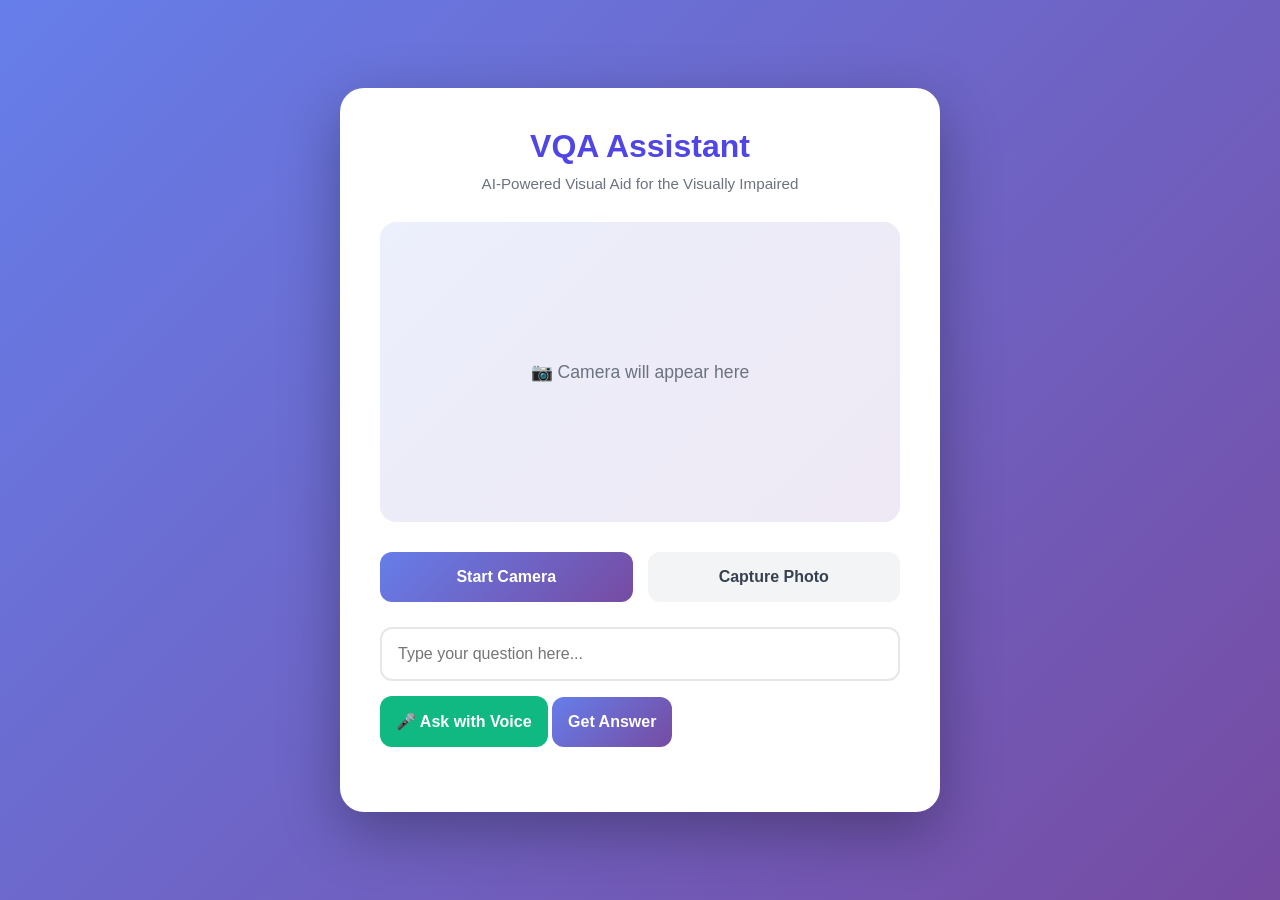
<file: frontend/index.html>
<!DOCTYPE html>
<html lang="en">
<head>
    <meta charset="UTF-8">
    <meta name="viewport" content="width=device-width, initial-scale=1.0">
    <meta name="description" content="AI-powered Visual Question Answering for Visually Impaired">
    <meta name="theme-color" content="#4F46E5">
    
    <!-- PWA Manifest -->
    <link rel="manifest" href="manifest.json">
    
    <!-- Icons -->
    <link rel="icon" type="image/png" href="icon-192.png">
    <link rel="apple-touch-icon" href="icon-512.png">
    
    <title>VQA Assistant - Visual Aid for the Visually Impaired</title>
    
    <style>
        * {
            margin: 0;
            padding: 0;
            box-sizing: border-box;
        }

        body {
            font-family: 'Segoe UI', Tahoma, Geneva, Verdana, sans-serif;
            background: linear-gradient(135deg, #667eea 0%, #764ba2 100%);
            min-height: 100vh;
            display: flex;
            justify-content: center;
            align-items: center;
            padding: 20px;
        }

        .container {
            background: white;
            border-radius: 24px;
            box-shadow: 0 20px 60px rgba(0,0,0,0.3);
            max-width: 600px;
            width: 100%;
            padding: 40px;
        }

        h1 {
            color: #4F46E5;
            text-align: center;
            margin-bottom: 10px;
            font-size: 2em;
        }

        .subtitle {
            text-align: center;
            color: #6B7280;
            margin-bottom: 30px;
            font-size: 0.95em;
        }

        .camera-section {
            position: relative;
            margin-bottom: 30px;
        }

        #video {
            width: 100%;
            border-radius: 16px;
            display: none;
            background: #000;
        }

        #canvas {
            width: 100%;
            border-radius: 16px;
            display: none;
        }

        .placeholder {
            width: 100%;
            height: 300px;
            background: linear-gradient(135deg, #667eea20 0%, #764ba220 100%);
            border-radius: 16px;
            display: flex;
            align-items: center;
            justify-content: center;
            color: #6B7280;
            font-size: 1.1em;
        }

        .controls {
            display: flex;
            gap: 15px;
            margin-bottom: 25px;
        }

        button {
            flex: 1;
            padding: 16px;
            border: none;
            border-radius: 12px;
            font-size: 1em;
            font-weight: 600;
            cursor: pointer;
            transition: all 0.3s;
        }

        .btn-primary {
            background: linear-gradient(135deg, #667eea 0%, #764ba2 100%);
            color: white;
        }

        .btn-primary:hover {
            transform: translateY(-2px);
            box-shadow: 0 10px 20px rgba(102, 126, 234, 0.4);
        }

        .btn-secondary {
            background: #F3F4F6;
            color: #374151;
        }

        .btn-secondary:hover {
            background: #E5E7EB;
        }

        .question-section {
            margin-bottom: 25px;
        }

        input[type="text"] {
            width: 100%;
            padding: 16px;
            border: 2px solid #E5E7EB;
            border-radius: 12px;
            font-size: 1em;
            transition: border 0.3s;
        }

        input[type="text"]:focus {
            outline: none;
            border-color: #667eea;
        }

        .voice-btn {
            margin-top: 15px;
            background: #10B981;
            color: white;
        }

        .voice-btn:hover {
            background: #059669;
        }

        .voice-btn.listening {
            background: #EF4444;
            animation: pulse 1.5s infinite;
        }

        @keyframes pulse {
            0%, 100% { opacity: 1; }
            50% { opacity: 0.7; }
        }

        .answer-section {
            background: linear-gradient(135deg, #667eea10 0%, #764ba210 100%);
            padding: 25px;
            border-radius: 16px;
            margin-top: 25px;
            display: none;
        }

        .answer-section.show {
            display: block;
        }

        .answer-label {
            color: #6B7280;
            font-size: 0.9em;
            margin-bottom: 8px;
        }

        .answer-text {
            color: #1F2937;
            font-size: 1.5em;
            font-weight: 600;
            margin-bottom: 15px;
        }

        .metadata {
            display: flex;
            gap: 20px;
            font-size: 0.85em;
            color: #6B7280;
        }

        .loading {
            text-align: center;
            color: #667eea;
            display: none;
        }

        .loading.show {
            display: block;
        }

        .spinner {
            border: 3px solid #f3f3f3;
            border-top: 3px solid #667eea;
            border-radius: 50%;
            width: 40px;
            height: 40px;
            animation: spin 1s linear infinite;
            margin: 20px auto;
        }

        @keyframes spin {
            0% { transform: rotate(0deg); }
            100% { transform: rotate(360deg); }
        }

        .error {
            background: #FEE2E2;
            color: #991B1B;
            padding: 15px;
            border-radius: 12px;
            margin-top: 15px;
            display: none;
        }

        .error.show {
            display: block;
        }
    </style>
</head>
<body>
    <div class="container">
        <h1>VQA Assistant</h1>
        <p class="subtitle">AI-Powered Visual Aid for the Visually Impaired</p>

        <!-- Camera Section -->
        <div class="camera-section">
            <video id="video" autoplay playsinline></video>
            <canvas id="canvas"></canvas>
            <div id="placeholder" class="placeholder">
                📷 Camera will appear here
            </div>
        </div>

        <!-- Camera Controls -->
        <div class="controls">
            <button id="startCamera" class="btn-primary">Start Camera</button>
            <button id="capturePhoto" class="btn-secondary" disabled>Capture Photo</button>
        </div>

        <!-- Question Input -->
        <div class="question-section">
            <input type="text" id="questionInput" placeholder="Type your question here..." />
            <button id="voiceBtn" class="btn-primary voice-btn">🎤 Ask with Voice</button>
            <button id="submitBtn" class="btn-primary" style="margin-top: 15px;">Get Answer</button>
        </div>

        <!-- Loading Indicator -->
        <div id="loading" class="loading">
            <div class="spinner"></div>
            <p>Processing your question...</p>
        </div>

        <!-- Error Message -->
        <div id="error" class="error"></div>

        <!-- Answer Section -->
        <div id="answerSection" class="answer-section">
            <div class="answer-label">Answer:</div>
            <div id="answerText" class="answer-text"></div>
            <div class="metadata">
                <span id="processingTime"></span>
                <span id="confidence"></span>
            </div>
        </div>
    </div>

    <script src="app.js"></script>
</body>
</html>
</file>
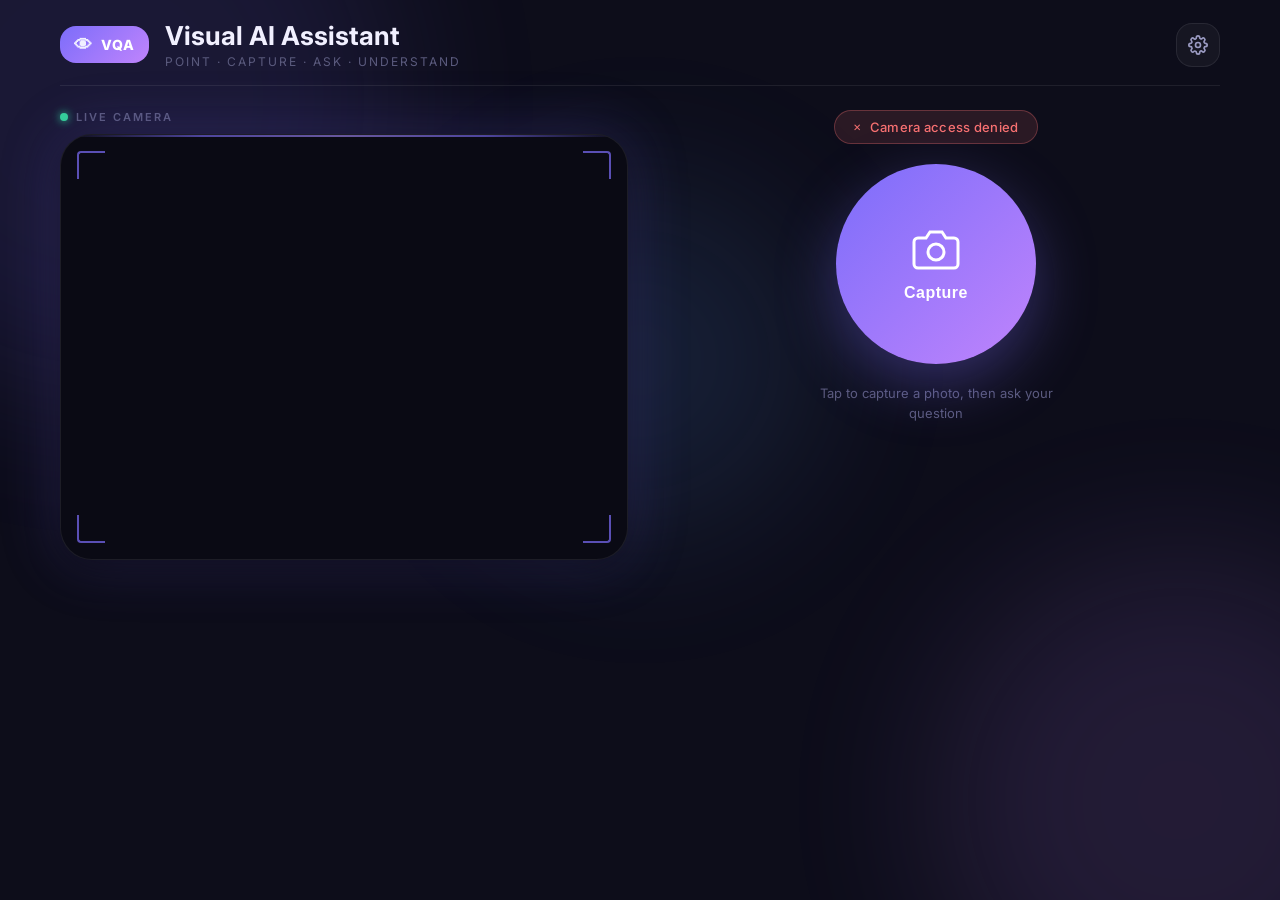
<file: pwa/index.html>
<!DOCTYPE html>
<html lang="en">

<head>
    <meta charset="UTF-8">
    <meta name="viewport" content="width=device-width, initial-scale=1.0, user-scalable=no">
    <meta name="description" content="Visual Question Answering app – point your camera and ask questions about your surroundings.">
    <meta name="theme-color" content="#0d0d1a">
    <title>VQA Assistant – See the World with AI</title>
    <link rel="manifest" href="manifest.json">
    <link rel="icon" type="image/png" href="icon-192.png">
    <link rel="preconnect" href="https://fonts.googleapis.com">
    <link rel="preconnect" href="https://fonts.gstatic.com" crossorigin>
    <link href="https://fonts.googleapis.com/css2?family=Inter:wght@300;400;500;600;700;800&display=swap" rel="stylesheet">
    <link rel="stylesheet" href="style.css">
</head>

<body>
    <!-- Animated background blobs -->
    <div class="bg-blob blob-1"></div>
    <div class="bg-blob blob-2"></div>
    <div class="bg-blob blob-3"></div>

    <!-- Main App Container -->
    <div id="app" role="application" aria-label="Visual Question Answering Application">

        <!-- Header -->
        <header role="banner">
            <div class="header-inner">
                <div class="logo-badge">
                    <span class="logo-icon">👁</span>
                    <span class="logo-text">VQA</span>
                </div>
                <div class="header-text">
                    <h1>Visual AI Assistant</h1>
                    <p class="subtitle">Point · Capture · Ask · Understand</p>
                </div>
                <button id="settingsBtn" aria-label="Settings" class="icon-button" title="Settings">
                    <svg width="20" height="20" viewBox="0 0 24 24" fill="none" stroke="currentColor" stroke-width="2" stroke-linecap="round" stroke-linejoin="round">
                        <circle cx="12" cy="12" r="3"></circle>
                        <path d="M19.4 15a1.65 1.65 0 0 0 .33 1.82l.06.06a2 2 0 0 1-2.83 2.83l-.06-.06a1.65 1.65 0 0 0-1.82-.33 1.65 1.65 0 0 0-1 1.51V21a2 2 0 0 1-4 0v-.09A1.65 1.65 0 0 0 9 19.4a1.65 1.65 0 0 0-1.82.33l-.06.06a2 2 0 0 1-2.83-2.83l.06-.06A1.65 1.65 0 0 0 4.68 15a1.65 1.65 0 0 0-1.51-1H3a2 2 0 0 1 0-4h.09A1.65 1.65 0 0 0 4.6 9a1.65 1.65 0 0 0-.33-1.82l-.06-.06a2 2 0 0 1 2.83-2.83l.06.06A1.65 1.65 0 0 0 9 4.68a1.65 1.65 0 0 0 1-1.51V3a2 2 0 0 1 4 0v.09a1.65 1.65 0 0 0 1 1.51 1.65 1.65 0 0 0 1.82-.33l.06-.06a2 2 0 0 1 2.83 2.83l-.06.06A1.65 1.65 0 0 0 19.4 9a1.65 1.65 0 0 0 1.51 1H21a2 2 0 0 1 0 4h-.09a1.65 1.65 0 0 0-1.51 1z"></path>
                    </svg>
                </button>
            </div>
        </header>

        <!-- Main Content Grid -->
        <main class="main-grid">

            <!-- Left: Camera Panel -->
            <section class="camera-panel" aria-label="Camera Preview">
                <div class="panel-label">
                    <span class="live-dot"></span>
                    <span>LIVE CAMERA</span>
                </div>
                <div id="cameraContainer" aria-hidden="true">
                    <video id="camera" autoplay playsinline></video>
                    <canvas id="canvas" style="display: none;"></canvas>
                    <!-- Scan line overlay -->
                    <div class="scan-overlay">
                        <div class="scan-line"></div>
                        <div class="corner tl"></div>
                        <div class="corner tr"></div>
                        <div class="corner bl"></div>
                        <div class="corner br"></div>
                    </div>
                    <!-- Quality warning overlay -->
                    <div id="qualityBadge" class="quality-badge hidden"></div>
                </div>
            </section>

            <!-- Right: Controls Panel -->
            <section class="controls-panel" aria-label="Controls">

                <!-- Status pill -->
                <div id="statusPill" class="status-pill idle">
                    <span id="statusIcon">●</span>
                    <span id="statusText">Ready</span>
                </div>

                <!-- Main capture button -->
                <div id="controls">
                    <button id="mainBtn" class="main-button" aria-label="Tap to capture photo and ask question">
                        <div class="btn-rings">
                            <div class="ring ring-1"></div>
                            <div class="ring ring-2"></div>
                        </div>
                        <div class="btn-inner">
                            <div id="btnIcon" class="btn-icon">
                                <!-- Camera icon -->
                                <svg id="iconCamera" width="48" height="48" viewBox="0 0 24 24" fill="none" stroke="currentColor" stroke-width="1.5">
                                    <path d="M23 19a2 2 0 0 1-2 2H3a2 2 0 0 1-2-2V8a2 2 0 0 1 2-2h4l2-3h6l2 3h4a2 2 0 0 1 2 2z"></path>
                                    <circle cx="12" cy="13" r="4"></circle>
                                </svg>
                                <!-- Mic icon (hidden by default) -->
                                <svg id="iconMic" class="hidden" width="48" height="48" viewBox="0 0 24 24" fill="none" stroke="currentColor" stroke-width="1.5">
                                    <path d="M12 1a3 3 0 0 0-3 3v8a3 3 0 0 0 6 0V4a3 3 0 0 0-3-3z"></path>
                                    <path d="M19 10v2a7 7 0 0 1-14 0v-2"></path>
                                    <line x1="12" y1="19" x2="12" y2="23"></line>
                                    <line x1="8" y1="23" x2="16" y2="23"></line>
                                </svg>
                                <!-- Spinner (hidden by default) -->
                                <svg id="iconSpin" class="hidden spin" width="48" height="48" viewBox="0 0 24 24" fill="none" stroke="currentColor" stroke-width="1.5">
                                    <path d="M12 2v4M12 18v4M4.93 4.93l2.83 2.83M16.24 16.24l2.83 2.83M2 12h4M18 12h4M4.93 19.07l2.83-2.83M16.24 7.76l2.83-2.83"/>
                                </svg>
                            </div>
                            <span id="btnText">Capture</span>
                        </div>
                    </button>
                </div>

                <!-- Instruction hint -->
                <p class="hint-text" id="hintText">Tap to capture a photo, then ask your question</p>

                <!-- Answer Card -->
                <div id="answerCard" class="answer-card hidden">
                    <div class="answer-header">
                        <span class="answer-icon">🤖</span>
                        <span class="answer-label">AI Answer</span>
                        <button id="dismissAnswer" class="dismiss-btn" aria-label="Dismiss answer">✕</button>
                    </div>
                    <p id="answerText" class="answer-text"></p>
                    <div id="suggestionBox" class="suggestion-box hidden">
                        <span class="suggestion-icon">💡</span>
                        <p id="suggestionText"></p>
                    </div>
                </div>

                <!-- Status message (sr-only live region) -->
                <div id="status" role="status" aria-live="polite" aria-atomic="true" class="sr-only"></div>

            </section>
        </main>

    </div>

    <!-- Settings Modal -->
    <div id="settingsModal" class="modal" role="dialog" aria-labelledby="settingsTitle" hidden>
        <div class="modal-backdrop"></div>
        <div class="modal-content">
            <div class="modal-header">
                <h2 id="settingsTitle">Settings</h2>
                <button id="closeSettings" class="modal-close" aria-label="Close settings">✕</button>
            </div>

            <div class="setting-group">
                <label for="apiUrl">
                    <svg width="16" height="16" viewBox="0 0 24 24" fill="none" stroke="currentColor" stroke-width="2"><circle cx="12" cy="12" r="10"/><line x1="2" y1="12" x2="22" y2="12"/><path d="M12 2a15.3 15.3 0 0 1 4 10 15.3 15.3 0 0 1-4 10 15.3 15.3 0 0 1-4-10 15.3 15.3 0 0 1 4-10z"/></svg>
                    API Server URL
                </label>
                <div class="input-with-status">
                    <input type="text" id="apiUrl" value="https://sakthi04-vqa-app.hf.space" aria-label="API server URL" spellcheck="false">
                    <div id="apiStatus" class="api-status-dot"></div>
                </div>
                <button id="testApi" class="test-btn">Test Connection</button>
            </div>

            <div class="setting-group">
                <label for="speechRate">
                    <svg width="16" height="16" viewBox="0 0 24 24" fill="none" stroke="currentColor" stroke-width="2"><polygon points="11 5 6 9 2 9 2 15 6 15 11 19 11 5"/><path d="M19.07 4.93a10 10 0 0 1 0 14.14M15.54 8.46a5 5 0 0 1 0 7.07"/></svg>
                    Speech Speed: <span id="speechRateVal">0.9×</span>
                </label>
                <input type="range" id="speechRate" min="0.5" max="1.5" step="0.1" value="0.9" aria-label="Adjust speech speed">
            </div>

            <div class="setting-group">
                <label>
                    <svg width="16" height="16" viewBox="0 0 24 24" fill="none" stroke="currentColor" stroke-width="2"><path d="M1 12s4-8 11-8 11 8 11 8-4 8-11 8-11-8-11-8z"/><circle cx="12" cy="12" r="3"/></svg>
                    Image Quality Check
                </label>
                <div class="toggle-row">
                    <span>Warn on poor image (still sends)</span>
                    <label class="toggle-switch">
                        <input type="checkbox" id="qualityCheck" checked>
                        <span class="toggle-slider"></span>
                    </label>
                </div>
            </div>

            <div class="setting-group">
                <label>Demo Mode</label>
                <div class="toggle-row">
                    <span>Use mock responses (no API needed)</span>
                    <label class="toggle-switch">
                        <input type="checkbox" id="demoMode">
                        <span class="toggle-slider"></span>
                    </label>
                </div>
            </div>
        </div>
    </div>

    <script src="app.js"></script>
</body>

</html>
</file>
<file: pwa/style.css>
/* ============================================
   VQA Assistant – Premium Redesign
   ============================================ */

/* ── Google Font ── */
@import url('https://fonts.googleapis.com/css2?family=Inter:wght@300;400;500;600;700;800&display=swap');

/* ── Reset ── */
*, *::before, *::after {
    margin: 0;
    padding: 0;
    box-sizing: border-box;
}

/* ── Design Tokens ── */
:root {
    --bg-base:       #0d0d1a;
    --bg-card:       rgba(255,255,255,0.04);
    --bg-card-hover: rgba(255,255,255,0.07);
    --border:        rgba(255,255,255,0.08);
    --border-bright: rgba(255,255,255,0.18);

    --accent-1:  #7c6dfa;   /* indigo-violet */
    --accent-2:  #a78bfa;   /* lighter violet */
    --accent-3:  #c084fc;   /* purple */
    --accent-green:  #34d399;
    --accent-red:    #f87171;
    --accent-amber:  #fbbf24;
    --accent-blue:   #60a5fa;

    --text-primary:   #f1f0ff;
    --text-secondary: #9b9bc2;
    --text-muted:     #5b5b7e;

    --radius-sm:  8px;
    --radius-md:  16px;
    --radius-lg:  24px;
    --radius-xl:  32px;

    --shadow-card: 0 8px 32px rgba(0,0,0,0.4);
    --shadow-glow: 0 0 60px rgba(124,109,250,0.25);
    --transition:  0.25s cubic-bezier(0.4,0,0.2,1);
}

/* ── Base ── */
html { font-size: 16px; }

body {
    font-family: 'Inter', -apple-system, BlinkMacSystemFont, sans-serif;
    background: var(--bg-base);
    color: var(--text-primary);
    min-height: 100vh;
    overflow-x: hidden;
    position: relative;
}

/* ── Animated Background Blobs ── */
.bg-blob {
    position: fixed;
    border-radius: 50%;
    filter: blur(80px);
    opacity: 0.12;
    pointer-events: none;
    z-index: 0;
    animation: blobFloat 12s ease-in-out infinite alternate;
}
.blob-1 {
    width: 600px; height: 600px;
    background: var(--accent-1);
    top: -200px; left: -200px;
    animation-delay: 0s;
}
.blob-2 {
    width: 500px; height: 500px;
    background: var(--accent-3);
    bottom: -150px; right: -150px;
    animation-delay: -4s;
}
.blob-3 {
    width: 350px; height: 350px;
    background: var(--accent-blue);
    top: 40%; left: 50%;
    transform: translate(-50%,-50%);
    animation-delay: -8s;
}

@keyframes blobFloat {
    from { transform: translate(0,0) scale(1); }
    to   { transform: translate(30px, 20px) scale(1.05); }
}

/* ── App Container ── */
#app {
    position: relative;
    z-index: 1;
    min-height: 100vh;
    display: flex;
    flex-direction: column;
    padding: 0 20px 20px;
    max-width: 1200px;
    margin: 0 auto;
}

/* ── Header ── */
header {
    padding: 20px 0 16px;
    border-bottom: 1px solid var(--border);
    margin-bottom: 24px;
    animation: slideDown 0.5s ease both;
}

.header-inner {
    display: flex;
    align-items: center;
    gap: 16px;
}

.logo-badge {
    display: flex;
    align-items: center;
    gap: 8px;
    background: linear-gradient(135deg, var(--accent-1), var(--accent-3));
    padding: 8px 14px;
    border-radius: var(--radius-md);
    font-weight: 800;
    font-size: 14px;
    letter-spacing: 1px;
    flex-shrink: 0;
}
.logo-icon { font-size: 18px; }
.logo-text { color: #fff; }

.header-text { flex: 1; }

h1 {
    font-size: clamp(18px, 3vw, 26px);
    font-weight: 700;
    color: var(--text-primary);
    line-height: 1.2;
}

.subtitle {
    font-size: 12px;
    color: var(--text-muted);
    font-weight: 400;
    letter-spacing: 2px;
    text-transform: uppercase;
    margin-top: 3px;
}

/* Settings icon button */
.icon-button {
    width: 44px;
    height: 44px;
    display: flex;
    align-items: center;
    justify-content: center;
    background: var(--bg-card);
    border: 1px solid var(--border);
    border-radius: var(--radius-md);
    color: var(--text-secondary);
    cursor: pointer;
    transition: var(--transition);
    flex-shrink: 0;
}
.icon-button:hover {
    background: var(--bg-card-hover);
    border-color: var(--border-bright);
    color: var(--text-primary);
    transform: rotate(20deg);
}

/* ── Main Grid ── */
.main-grid {
    flex: 1;
    display: grid;
    grid-template-columns: 1fr 1fr;
    gap: 24px;
    align-items: start;
}

/* ── Camera Panel ── */
.camera-panel {
    animation: fadeUp 0.6s 0.1s ease both;
}

.panel-label {
    display: flex;
    align-items: center;
    gap: 8px;
    font-size: 11px;
    font-weight: 600;
    letter-spacing: 2px;
    text-transform: uppercase;
    color: var(--text-muted);
    margin-bottom: 10px;
}

.live-dot {
    width: 8px; height: 8px;
    background: var(--accent-green);
    border-radius: 50%;
    box-shadow: 0 0 8px var(--accent-green);
    animation: livePulse 2s ease-in-out infinite;
}

@keyframes livePulse {
    0%, 100% { opacity: 1; box-shadow: 0 0 8px var(--accent-green); }
    50%       { opacity: 0.5; box-shadow: 0 0 3px var(--accent-green); }
}

#cameraContainer {
    position: relative;
    width: 100%;
    aspect-ratio: 4/3;
    background: #0a0a14;
    border-radius: var(--radius-xl);
    overflow: hidden;
    border: 1px solid var(--border);
    box-shadow: var(--shadow-card), var(--shadow-glow);
}

#camera {
    width: 100%;
    height: 100%;
    object-fit: cover;
    display: block;
}

/* Scan overlay */
.scan-overlay {
    position: absolute;
    inset: 0;
    pointer-events: none;
}

.scan-line {
    position: absolute;
    left: 0; right: 0;
    height: 2px;
    background: linear-gradient(90deg, transparent, var(--accent-1), var(--accent-2), var(--accent-1), transparent);
    opacity: 0.6;
    animation: scanMove 3s ease-in-out infinite;
}

@keyframes scanMove {
    0%   { top: 10%; opacity: 0; }
    10%  { opacity: 0.6; }
    90%  { opacity: 0.6; }
    100% { top: 90%; opacity: 0; }
}

/* Corner brackets */
.corner {
    position: absolute;
    width: 28px; height: 28px;
    border-color: var(--accent-1);
    border-style: solid;
    opacity: 0.7;
}
.corner.tl { top: 16px; left: 16px; border-width: 2px 0 0 2px; border-radius: 4px 0 0 0; }
.corner.tr { top: 16px; right: 16px; border-width: 2px 2px 0 0; border-radius: 0 4px 0 0; }
.corner.bl { bottom: 16px; left: 16px; border-width: 0 0 2px 2px; border-radius: 0 0 0 4px; }
.corner.br { bottom: 16px; right: 16px; border-width: 0 2px 2px 0; border-radius: 0 0 4px 0; }

/* Quality badge */
.quality-badge {
    position: absolute;
    bottom: 16px;
    left: 50%;
    transform: translateX(-50%);
    background: rgba(251,191,36,0.9);
    color: #000;
    font-size: 12px;
    font-weight: 600;
    padding: 6px 14px;
    border-radius: 20px;
    white-space: nowrap;
    max-width: 90%;
    text-align: center;
    backdrop-filter: blur(8px);
    animation: fadeUp 0.3s ease;
}
.quality-badge.hidden { display: none; }

/* ── Controls Panel ── */
.controls-panel {
    display: flex;
    flex-direction: column;
    align-items: center;
    gap: 20px;
    animation: fadeUp 0.6s 0.2s ease both;
}

/* ── Status Pill ── */
.status-pill {
    display: flex;
    align-items: center;
    gap: 8px;
    padding: 8px 18px;
    border-radius: 999px;
    font-size: 13px;
    font-weight: 500;
    border: 1px solid transparent;
    transition: var(--transition);
    letter-spacing: 0.3px;
}

.status-pill.idle       { background: rgba(91,91,126,0.2); border-color: var(--border); color: var(--text-secondary); }
.status-pill.success    { background: rgba(52,211,153,0.12); border-color: rgba(52,211,153,0.3); color: var(--accent-green); }
.status-pill.error      { background: rgba(248,113,113,0.12); border-color: rgba(248,113,113,0.3); color: var(--accent-red); }
.status-pill.warning    { background: rgba(251,191,36,0.12); border-color: rgba(251,191,36,0.3); color: var(--accent-amber); }
.status-pill.processing { background: rgba(96,165,250,0.12); border-color: rgba(96,165,250,0.3); color: var(--accent-blue); }
.status-pill.listening  { background: rgba(167,139,250,0.15); border-color: rgba(167,139,250,0.4); color: var(--accent-2); }

#statusIcon { font-size: 10px; }

/* ── Main Button ── */
#controls { position: relative; }

.main-button {
    position: relative;
    width: 200px;
    height: 200px;
    border: none;
    border-radius: 50%;
    background: linear-gradient(135deg, var(--accent-1) 0%, var(--accent-3) 100%);
    cursor: pointer;
    transition: var(--transition);
    box-shadow:
        0 0 0 0 rgba(124,109,250,0.4),
        0 20px 60px rgba(124,109,250,0.35);
}

.main-button:hover {
    transform: scale(1.04);
    box-shadow:
        0 0 0 8px rgba(124,109,250,0.15),
        0 24px 70px rgba(124,109,250,0.45);
}
.main-button:active { transform: scale(0.97); }

/* Pulsing rings */
.btn-rings {
    position: absolute;
    inset: -20px;
    pointer-events: none;
}
.ring {
    position: absolute;
    inset: 0;
    border-radius: 50%;
    border: 2px solid rgba(124,109,250,0.3);
    opacity: 0;
}
.main-button:hover .ring-1 { animation: ringPulse 1.5s ease-out 0s infinite; }
.main-button:hover .ring-2 { animation: ringPulse 1.5s ease-out 0.5s infinite; }

@keyframes ringPulse {
    from { transform: scale(0.9); opacity: 0.6; }
    to   { transform: scale(1.3); opacity: 0; }
}

/* Listening state – pink */
.main-button.listening {
    background: linear-gradient(135deg, #f093fb 0%, #f5576c 100%);
    box-shadow: 0 0 0 0 rgba(245,87,108,0.4), 0 20px 60px rgba(245,87,108,0.35);
    animation: listenPulse 1.4s ease-in-out infinite;
}
@keyframes listenPulse {
    0%,100% { transform: scale(1); box-shadow: 0 0 0 8px rgba(245,87,108,0.12), 0 20px 60px rgba(245,87,108,0.35); }
    50%      { transform: scale(1.04); box-shadow: 0 0 0 16px rgba(245,87,108,0.06), 0 20px 60px rgba(245,87,108,0.35); }
}

/* Processing state – cyan */
.main-button.processing {
    background: linear-gradient(135deg, #4facfe 0%, #00f2fe 100%);
    box-shadow: 0 0 0 0 rgba(79,172,254,0.4), 0 20px 60px rgba(79,172,254,0.35);
}

/* Button inner content */
.btn-inner {
    display: flex;
    flex-direction: column;
    align-items: center;
    gap: 10px;
    color: #fff;
}
.btn-icon { display: flex; align-items: center; justify-content: center; }
#btnText {
    font-size: 16px;
    font-weight: 600;
    letter-spacing: 0.5px;
}

/* Spinner */
.spin { animation: spin 1s linear infinite; }
@keyframes spin {
    from { transform: rotate(0deg); }
    to   { transform: rotate(360deg); }
}

.hidden { display: none !important; }

/* ── Hint text ── */
.hint-text {
    font-size: 13px;
    color: var(--text-muted);
    text-align: center;
    max-width: 260px;
    line-height: 1.5;
}

/* ── Answer Card ── */
.answer-card {
    width: 100%;
    background: var(--bg-card);
    border: 1px solid var(--border);
    border-radius: var(--radius-lg);
    padding: 20px;
    backdrop-filter: blur(12px);
    animation: fadeUp 0.4s ease both;
    box-shadow: var(--shadow-card);
}

.answer-header {
    display: flex;
    align-items: center;
    gap: 10px;
    margin-bottom: 12px;
}
.answer-icon { font-size: 20px; }
.answer-label {
    flex: 1;
    font-size: 11px;
    font-weight: 700;
    letter-spacing: 2px;
    text-transform: uppercase;
    color: var(--text-muted);
}
.dismiss-btn {
    background: none;
    border: none;
    color: var(--text-muted);
    cursor: pointer;
    font-size: 16px;
    padding: 4px;
    border-radius: 6px;
    transition: var(--transition);
    line-height: 1;
}
.dismiss-btn:hover { color: var(--text-primary); background: var(--bg-card-hover); }

.answer-text {
    font-size: 16px;
    font-weight: 400;
    color: var(--text-primary);
    line-height: 1.6;
}

.suggestion-box {
    display: flex;
    align-items: flex-start;
    gap: 10px;
    margin-top: 14px;
    padding: 12px;
    background: rgba(251,191,36,0.08);
    border: 1px solid rgba(251,191,36,0.2);
    border-radius: var(--radius-sm);
}
.suggestion-icon { font-size: 16px; flex-shrink: 0; }
.suggestion-box p {
    font-size: 13px;
    color: var(--accent-amber);
    line-height: 1.5;
}

/* Screen-reader only */
.sr-only {
    position: absolute;
    width: 1px; height: 1px;
    padding: 0; margin: -1px;
    overflow: hidden;
    clip: rect(0,0,0,0);
    white-space: nowrap;
    border: 0;
}

/* ── Settings Modal ── */
.modal {
    position: fixed;
    inset: 0;
    z-index: 1000;
    display: flex;
    justify-content: center;
    align-items: center;
}
.modal[hidden] { display: none; }

.modal-backdrop {
    position: absolute;
    inset: 0;
    background: rgba(0,0,0,0.7);
    backdrop-filter: blur(6px);
}

.modal-content {
    position: relative;
    background: #13131f;
    border: 1px solid var(--border-bright);
    border-radius: var(--radius-xl);
    padding: 32px;
    width: min(520px, 90vw);
    box-shadow: 0 40px 100px rgba(0,0,0,0.6);
    animation: scaleIn 0.25s ease;
}

@keyframes scaleIn {
    from { transform: scale(0.95); opacity: 0; }
    to   { transform: scale(1); opacity: 1; }
}

.modal-header {
    display: flex;
    align-items: center;
    justify-content: space-between;
    margin-bottom: 28px;
}
.modal-header h2 {
    font-size: 20px;
    font-weight: 700;
    color: var(--text-primary);
}
.modal-close {
    width: 32px; height: 32px;
    display: flex; align-items: center; justify-content: center;
    background: var(--bg-card);
    border: 1px solid var(--border);
    border-radius: var(--radius-sm);
    color: var(--text-secondary);
    cursor: pointer;
    font-size: 14px;
    transition: var(--transition);
}
.modal-close:hover { background: rgba(248,113,113,0.15); border-color: var(--accent-red); color: var(--accent-red); }

.setting-group {
    margin-bottom: 24px;
}
.setting-group label {
    display: flex;
    align-items: center;
    gap: 8px;
    font-size: 13px;
    font-weight: 600;
    color: var(--text-secondary);
    text-transform: uppercase;
    letter-spacing: 1px;
    margin-bottom: 10px;
}

.input-with-status {
    position: relative;
}
.input-with-status input {
    padding-right: 44px;
}
.api-status-dot {
    position: absolute;
    right: 14px; top: 50%;
    transform: translateY(-50%);
    width: 10px; height: 10px;
    border-radius: 50%;
    background: var(--text-muted);
    transition: var(--transition);
}
.api-status-dot.ok     { background: var(--accent-green); box-shadow: 0 0 8px var(--accent-green); }
.api-status-dot.fail   { background: var(--accent-red); box-shadow: 0 0 8px var(--accent-red); }
.api-status-dot.checking { background: var(--accent-amber); animation: livePulse 0.8s infinite; }

.modal-content input[type="text"],
.modal-content input[type="range"] {
    width: 100%;
    display: block;
}
.modal-content input[type="text"] {
    padding: 12px 16px;
    font-size: 14px;
    font-family: 'Inter', monospace;
    border: 1px solid var(--border);
    border-radius: var(--radius-md);
    background: rgba(255,255,255,0.04);
    color: var(--text-primary);
    transition: var(--transition);
}
.modal-content input[type="text"]:focus {
    outline: none;
    border-color: var(--accent-1);
    box-shadow: 0 0 0 3px rgba(124,109,250,0.15);
}
.modal-content input[type="range"] {
    -webkit-appearance: none;
    height: 6px;
    background: var(--bg-card);
    border-radius: 3px;
    border: 1px solid var(--border);
    outline: none;
    cursor: pointer;
    margin-top: 4px;
}
.modal-content input[type="range"]::-webkit-slider-thumb {
    -webkit-appearance: none;
    width: 20px; height: 20px;
    border-radius: 50%;
    background: linear-gradient(135deg, var(--accent-1), var(--accent-3));
    cursor: pointer;
    box-shadow: 0 2px 8px rgba(124,109,250,0.4);
}

.test-btn {
    margin-top: 10px;
    padding: 8px 16px;
    font-size: 13px;
    font-weight: 500;
    font-family: 'Inter', sans-serif;
    background: var(--bg-card);
    border: 1px solid var(--border);
    border-radius: var(--radius-sm);
    color: var(--text-secondary);
    cursor: pointer;
    transition: var(--transition);
}
.test-btn:hover {
    background: rgba(124,109,250,0.15);
    border-color: var(--accent-1);
    color: var(--accent-2);
}

/* Toggle switch */
.toggle-row {
    display: flex;
    align-items: center;
    justify-content: space-between;
    font-size: 14px;
    color: var(--text-secondary);
}
.toggle-switch {
    position: relative;
    display: inline-block;
    width: 44px; height: 24px;
    flex-shrink: 0;
}
.toggle-switch input { opacity: 0; width: 0; height: 0; }
.toggle-slider {
    position: absolute;
    inset: 0;
    background: var(--bg-card);
    border: 1px solid var(--border);
    border-radius: 12px;
    cursor: pointer;
    transition: var(--transition);
}
.toggle-slider::before {
    content: '';
    position: absolute;
    width: 18px; height: 18px;
    left: 2px; top: 50%;
    transform: translateY(-50%);
    background: var(--text-muted);
    border-radius: 50%;
    transition: var(--transition);
}
.toggle-switch input:checked + .toggle-slider {
    background: rgba(124,109,250,0.25);
    border-color: var(--accent-1);
}
.toggle-switch input:checked + .toggle-slider::before {
    transform: translate(20px, -50%);
    background: var(--accent-1);
}

/* ── Animations ── */
@keyframes slideDown {
    from { opacity: 0; transform: translateY(-16px); }
    to   { opacity: 1; transform: translateY(0); }
}
@keyframes fadeUp {
    from { opacity: 0; transform: translateY(20px); }
    to   { opacity: 1; transform: translateY(0); }
}

/* ── Responsive ── */
@media (max-width: 768px) {
    .main-grid {
        grid-template-columns: 1fr;
    }
    .main-button {
        width: 170px;
        height: 170px;
    }
    h1 { font-size: 20px; }
    .subtitle { display: none; }
    #cameraContainer { aspect-ratio: 16/9; }
}

/* ── High Contrast ── */
@media (prefers-contrast: high) {
    body { background: #000; }
    .main-button { outline: 3px solid #fff; }
    .status-pill { border-width: 2px; }
}

/* ── Reduced Motion ── */
@media (prefers-reduced-motion: reduce) {
    *, *::before, *::after {
        animation-duration: 0.01ms !important;
        transition-duration: 0.01ms !important;
    }
}
</file>
